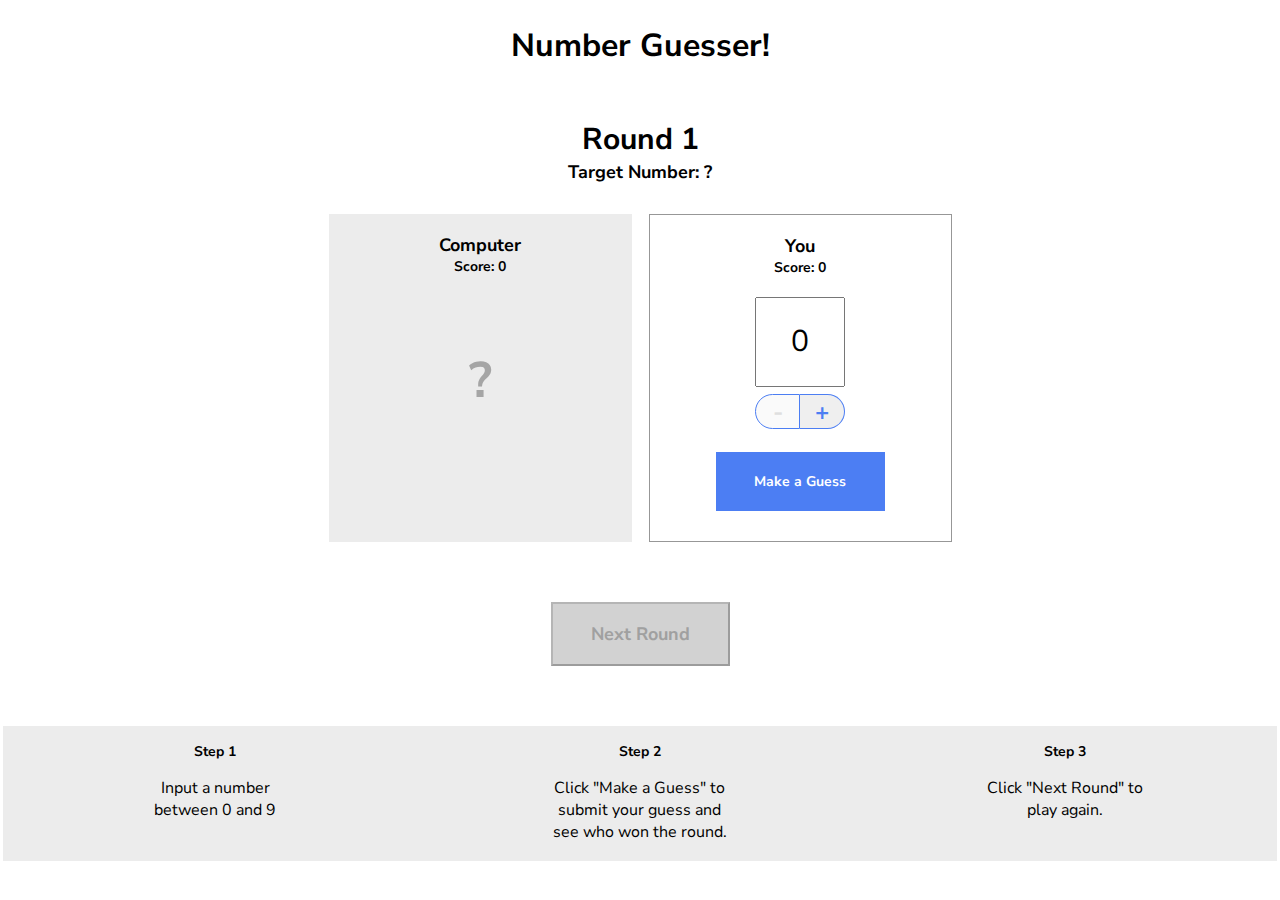
<file: index.html>
<!doctype html>

<html>
  <head>
    <title>Number Guesser</title>
    <link href="https://fonts.googleapis.com/css?family=Nunito+Sans:400,700" rel="stylesheet">
    <link rel="stylesheet" href="./style.css">
  </head>
  <body>
    <div class="game-container">
      <header>
        <h1>Number Guesser!</h1>
      </header>
      
      <div class="rounds">
        <p class="round-label">Round <span id="round-number">1</span></p>
        <p class="guess-label">Target Number: <span id="target-number">?</span></p>
      </div>

      <div class="guessing-area">
        <div class="guess computer-guess">
          <div class="guess-title">
            <p class="guess-label">Computer</p>
            <p class="score-label">Score: <span id="computer-score">0</span></p>
          </div>
          <p id="computer-guess">?</p>
          <p class="winning-text" id="computer-wins"></p>
        </div>
        <div class="guess human-guess">
          <div class="guess-title">
            <p class="guess-label">You</p>
            <p class="score-label">Score: <span id="human-score">0</span></p>
          </div>
          <input type="number" id="human-guess" min=0 max=9 value=0>
          <div class="number-controls">
            <button class="number-control left" id="subtract" disabled>-</button>
            <button class="number-control right" id="add">+</button>
          </div>
          <button class="button" id="guess">Make a Guess</button>
        </div>
      </div>

      <div class="next-round-container">
        <button class="button" id="next-round" disabled>Next Round</button>
      </div>

    </div>
    
    <div class="instructions">
      <div class="instruction">
        <h3>Step 1</h3>
        <p>Input a number between 0 and 9</p>
      </div>
      <div class="instruction">
        <h3>Step 2</h3>
        <p>Click "Make a Guess" to submit your guess and see who won the round.</p>
      </div>
      <div class="instruction">
        <h3>Step 3</h3>
        <p>Click "Next Round" to play again.</p>
      </div>
    </div>

    <script src="./script.js"></script>
    <script src="./game.js"></script>
  </body>
</html>
</file>
<file: style.css>
* {
  font-family: 'Nunito Sans';
  box-sizing: border-box;
}

body {
  margin: 0 auto;
  padding: 3px;
  background-color: #fff;
}

.game-container {
  max-width: 640px;
  margin: 0 auto;
  text-align: center;
}

header {
  display: flex;
  justify-content: center
}

.rounds {
  display: flex;
  flex-direction: column;
  align-items: center;
  margin-bottom: 30px;
}

.round-label {
  font-size: 30px;
  font-weight: 700;
  margin-bottom: 0px;
}

.guess {
  min-width: 303px;
  height: 328px;
  display: flex;
  flex-direction: column;
  align-items: center;
  padding: 19px;
}

.guessing-area {
  display: flex;
  justify-content: space-around;
  align-items: flex-start;
  margin-bottom: 60px;
}

.guess-title {
  display: flex;
  flex-direction: column;
  align-items: center;
  justify-content: flex-start;
  margin-bottom: 20px;
}

.guess-label {
  font-size: 18px;
  font-weight: 700;
  margin: 0;
}

.score-label {
  font-size: 14px;
  font-weight: 700;
  margin: 0;
}

.target-guess {
  display: flex;
  flex-direction: column;
  align-items: center;
  justify-content: flex-start;
}

.computer-guess {
  background-color: #ececec;
}

#computer-guess {
  font-size: 50px;
  font-weight: 700;
  color: #a5a5a5;
}

.human-guess {
  border: 1px solid #979797;
}

.guess input {
  height: 90px;
  width: 90px;
  font-size: 30px;
  text-align: center;
  margin: 0 auto;
  margin-bottom: 7px;
}

.number-controls {
  font-size: 0;
  margin-bottom: 23px;
}

.number-control {
  border: solid 1px #4c7ef3;
  display: inline-block;
  width: 45px;
  height: 35px;
  font-size: 24px;
  font-weight: 700;
  color: #4c7ef3;
  cursor: pointer;
}

.number-controls button[disabled] {
  color: #dfdfdf;
  cursor: default;
}

.left {
  border-top-left-radius: 22.5px;
  border-bottom-left-radius: 22.5px;
}

.right {
  border-top-right-radius: 22.5px;
  border-bottom-right-radius: 22.5px;
  border-left-width: 0px;
}

.controls {
  display: flex;
  justify-content: space-around;
}

.button {
  background-color: #4c7ef3;
  color: #fff;
  cursor: pointer;
}

#guess {
  padding: 20px;
  width: 169px;
  height: 59px;
  border: none;
  font-weight: 700;
  font-size: 14px;
}

input[type=number]::-webkit-inner-spin-button {
  -webkit-appearance: none;
}

#next-round {
  width: 179px;
  height: 64px;
  font-size: 18px;
  font-weight: bold;
  margin-left: auto;
  margin-right: auto;
  margin-bottom: 60px;
}
  
.button[disabled] {
  background-color: #d2d2d2;
  color: #a0a0a0;
  cursor: default;
}

.instructions {
  background-color: #ececec;
  width: 100%;
  display: flex;
  justify-content: space-around;
}

.instruction {
  width: 180px;
  padding: 2px;
  text-align: center;
}

.instructions h3 {
  font-size: 14px;
}


.winning-text, .winning-text[disabled] {
  color: #ec3636;
  font-weight: 700;
}
</file>
